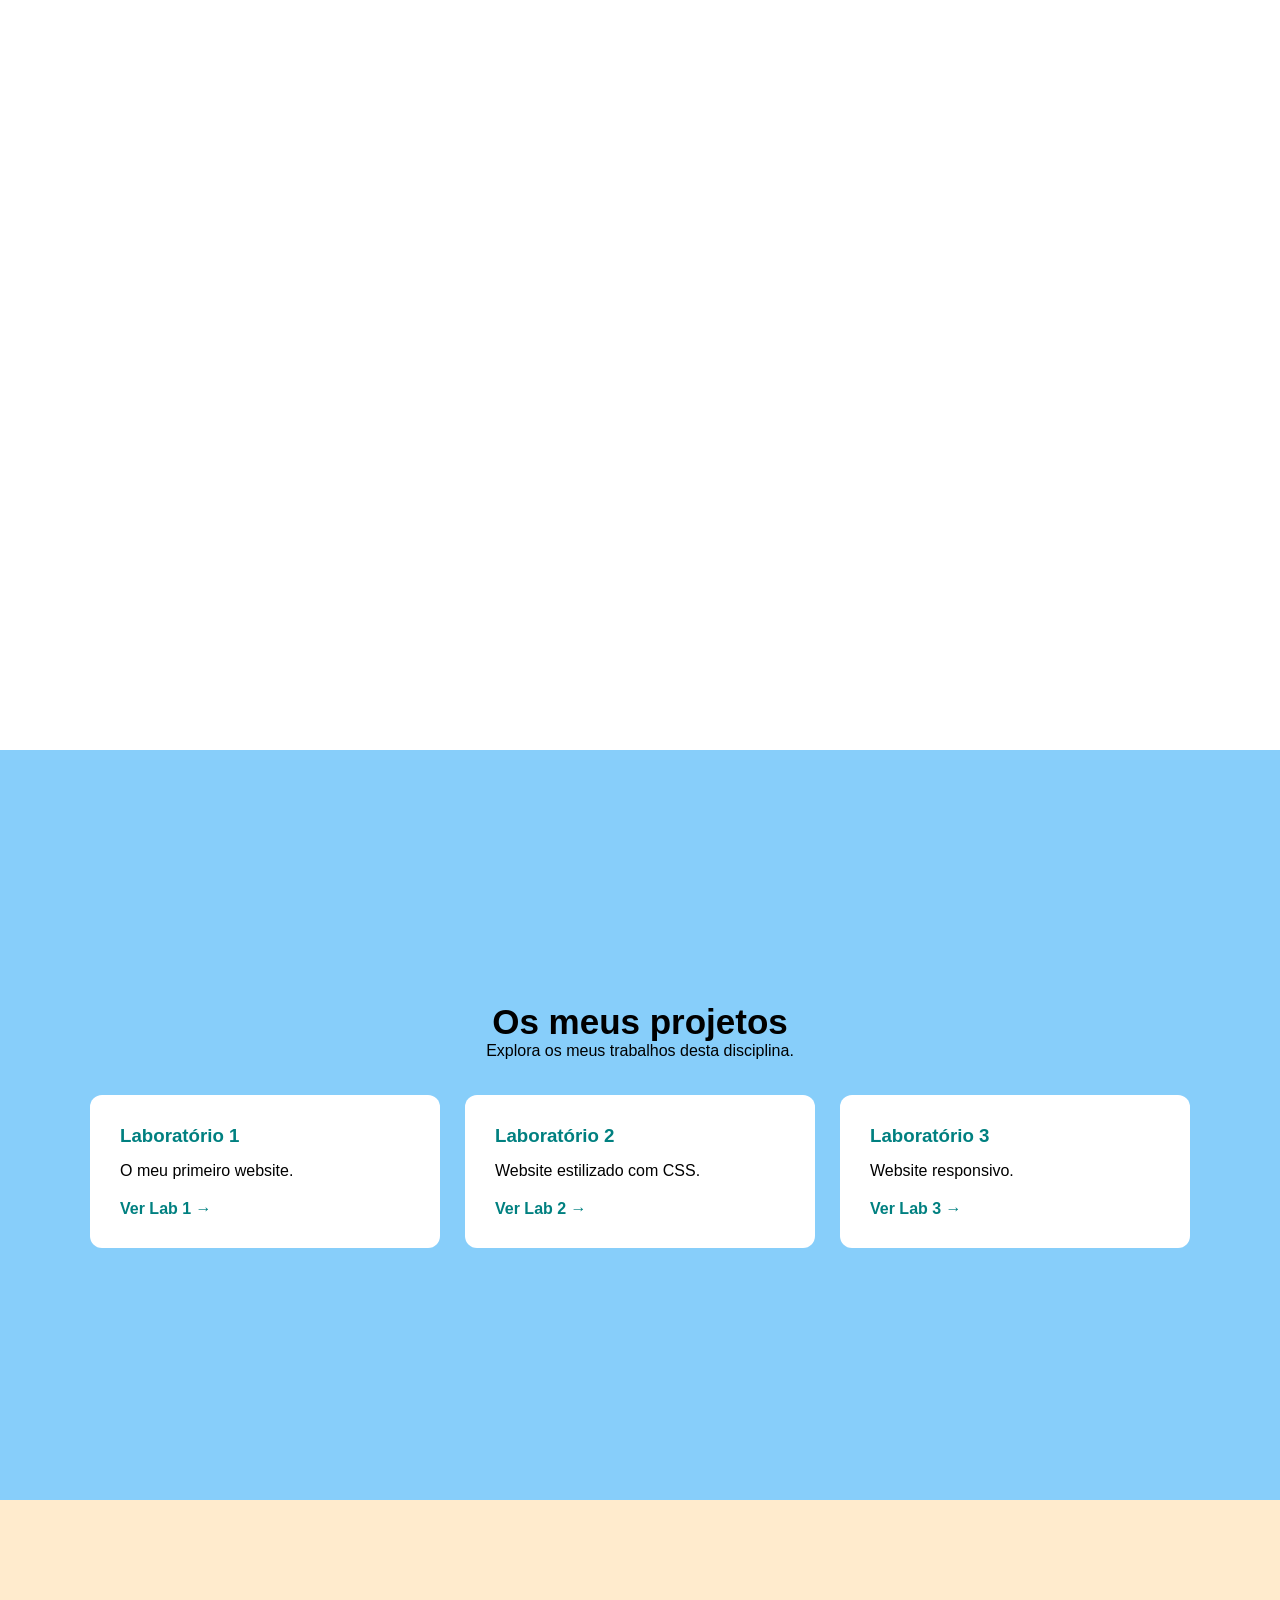
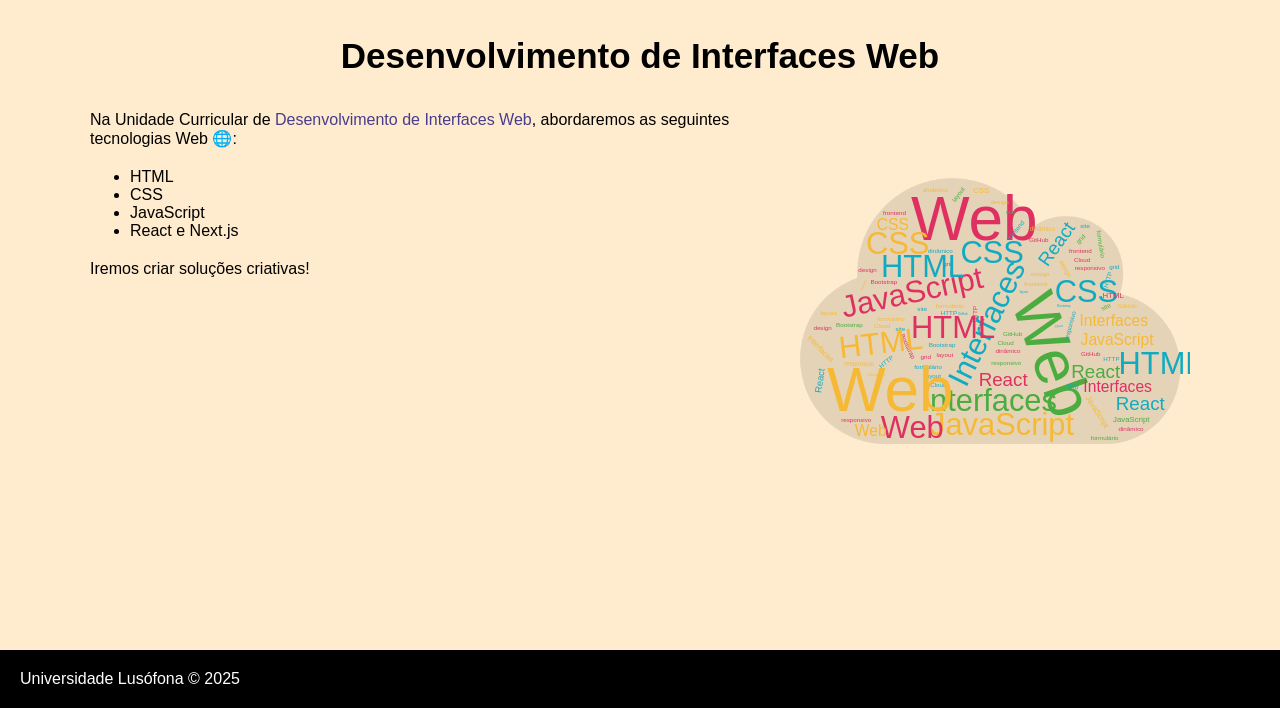
<file: index.html>
<!doctype html>
<html lang="pt">
  <head>
    <meta charset="utf-8" />
    <meta name="viewport" content="width=device-width, initial-scale=1" />
    <title>Primeira Página Web</title>
    <link rel="stylesheet" href="styles.css" />
  </head>

  <body>
    <main>
      <section id="inicio" class="hero">
        <nav>
          <ul>
            <li><a href="#inicio">Início</a></li>
            <li><a href="#projetos">Projetos</a></li>
            <li><a href="#cadeira">Interfaces Web</a></li>
          </ul>
        </nav>

        <div class="hero-content">
          <h1>Eis a minha primeira página Web!</h1>
          <p>
            Aqui tenho os meus projetos de Desenvolvimento de Interfaces Web.
          </p>
        </div>
      </section>

      <section id="projetos" class="projetos">
        <h2>Os meus projetos</h2>
        <p>Explora os meus trabalhos desta disciplina.</p>

        <div class="cards">
          <article class="card">
            <h3>Laboratório 1</h3>
            <p>O meu primeiro website.</p>
            <a href="lab1/index.html">Ver Lab 1 →</a>
          </article>

          <article class="card">
            <h3>Laboratório 2</h3>
            <p>Website estilizado com CSS.</p>
            <a href="lab2/index.html">Ver Lab 2 →</a>
          </article>

          <article class="card">
            <h3>Laboratório 3</h3>
            <p>Website responsivo.</p>
            <a href="lab3/index.html">Ver Lab 3 →</a>
          </article>
        </div>
      </section>

      <section id="cadeira" class="cadeira">
        <h2>Desenvolvimento de Interfaces Web</h2>

        <div class="cadeira-content">
          <div class="texto">
            <p>
              Na Unidade Curricular de
              <a
                href="https://moodle.ensinolusofona.pt/course/view.php?id=27320"
                target="_blank"
                >Desenvolvimento de Interfaces Web</a
              >, abordaremos as seguintes tecnologias Web 🌐:
            </p>

            <ul>
              <li>HTML</li>
              <li>CSS</li>
              <li>JavaScript</li>
              <li>React e Next.js</li>
            </ul>

            <p>Iremos criar soluções criativas!</p>
          </div>

          <div class="imagem">
            <img
              src="images/diw.svg"
              alt="Ilustração de Desenvolvimento de Interfaces Web"
            />
          </div>
        </div>
      </section>
    </main>

    <footer>
      <p>Universidade Lusófona © 2025</p>
    </footer>
  </body>
</html>
</file>
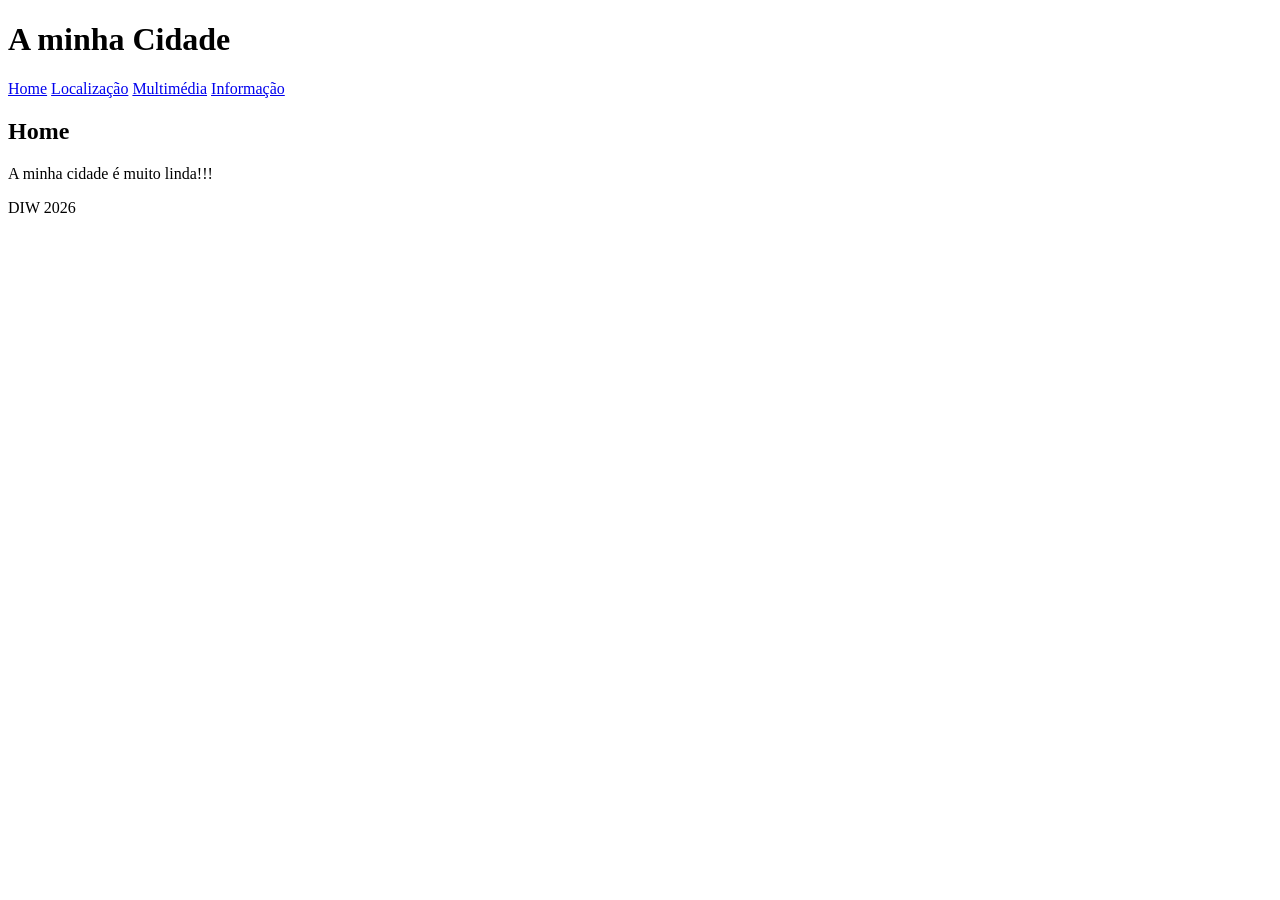
<file: cidade/index.html>
<!doctype html>
<html lang="pt">
  <head>
    <meta charset="UTF-8" />
    <meta name="viewport" content="width=device-width, initial-scale=1.0" />
    <title>Cidade</title>
  </head>
  <body>
    <header>
      <h1>A minha Cidade</h1>
      <nav>
        <a href="index.html">Home</a>
        <a href="local.html">Localização</a>
        <a href="multimedia.html">Multimédia</a>
        <a href="info.html">Informação</a>
      </nav>
    </header>
    <main>
      <h2>Home</h2>
      <p>A minha cidade é muito linda!!!</p>
    </main>
    <footer>
      <p>DIW 2026</p>
    </footer>
  </body>
</html>
</file>
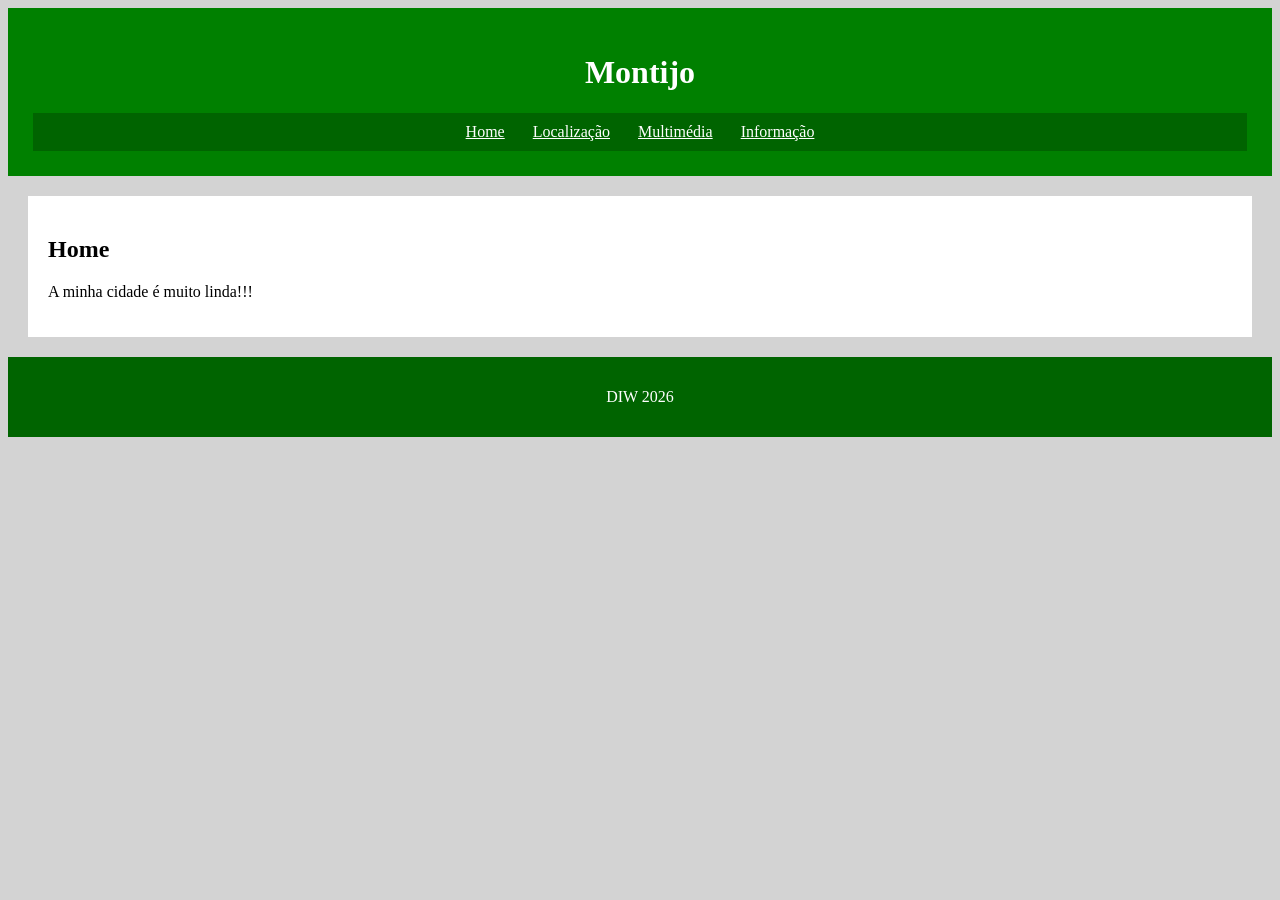
<file: lab2/index.html>
<!doctype html>
<html lang="pt">
  <head>
    <meta charset="UTF-8" />
    <meta name="viewport" content="width=device-width, initial-scale=1.0" />
    <title>Cidade</title>
    <link rel="stylesheet" href="styles.css" />
  </head>
  <body>
    <header>
      <h1>Montijo</h1>
      <nav>
        <a href="index.html">Home</a>
        <a href="local.html">Localização</a>
        <a href="multimedia.html">Multimédia</a>
        <a href="info.html">Informação</a>
      </nav>
    </header>
    <main>
      <h2>Home</h2>
      <p>A minha cidade é muito linda!!!</p>
    </main>
    <footer>
      <p>DIW 2026</p>
    </footer>
  </body>
</html>
</file>
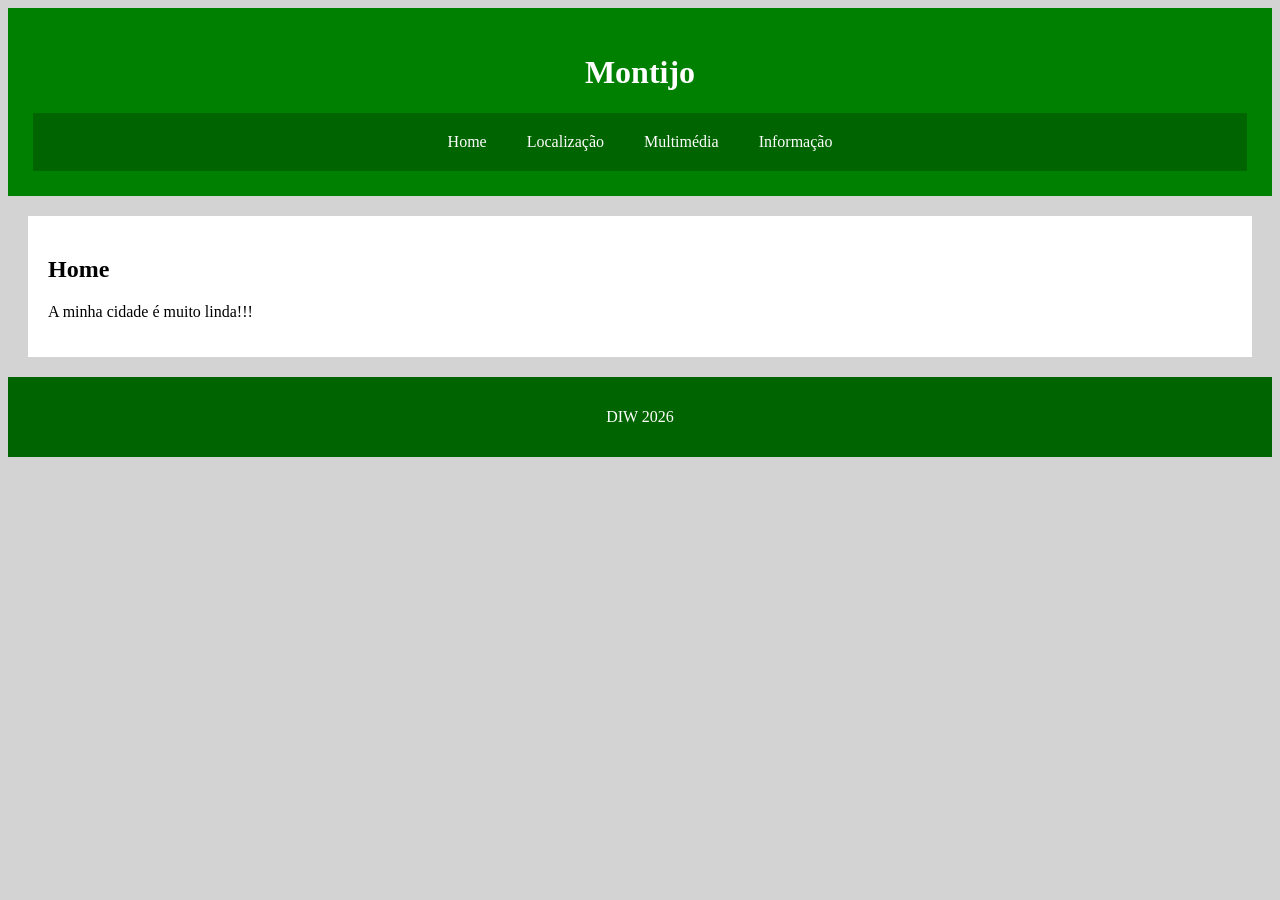
<file: lab3/index.html>
<!doctype html>
<html lang="pt">
  <head>
    <meta charset="UTF-8" />
    <meta name="viewport" content="width=device-width, initial-scale=1.0" />
    <style>
      * {
        box-sizing: border-box;
      }
    </style>
    <title>Cidade</title>
    <link rel="stylesheet" href="styles.css" />
  </head>
  <body>
    <header>
      <h1>Montijo</h1>
      <nav>
        <a href="index.html">Home</a>
        <a href="local.html">Localização</a>
        <a href="multimedia.html">Multimédia</a>
        <a href="info.html">Informação</a>
      </nav>
    </header>
    <main>
      <h2>Home</h2>
      <p>A minha cidade é muito linda!!!</p>
    </main>
    <footer>
      <p>DIW 2026</p>
    </footer>
  </body>
</html>
</file>
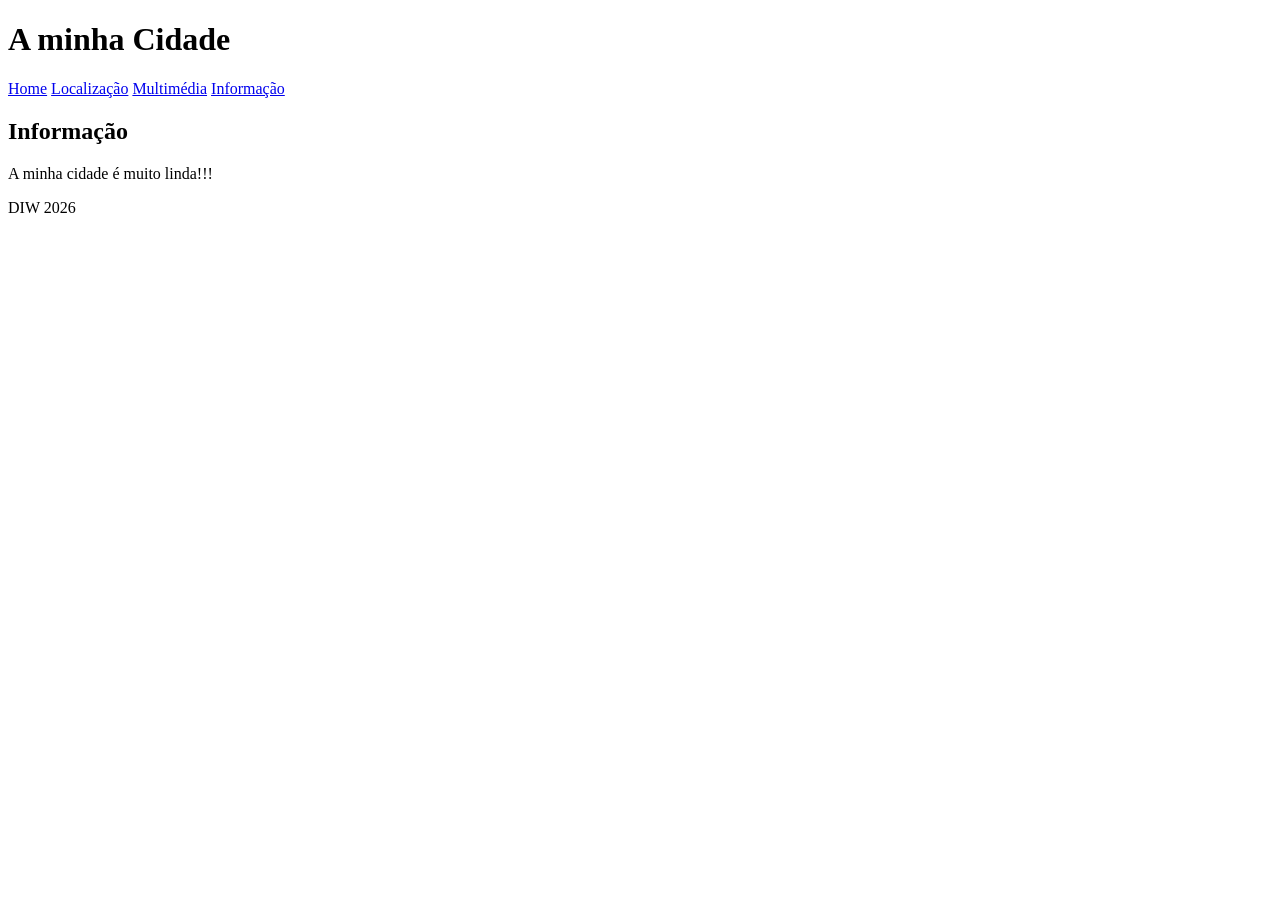
<file: cidade/info.html>
<!doctype html>
<html lang="pt">
  <head>
    <meta charset="UTF-8" />
    <meta name="viewport" content="width=device-width, initial-scale=1.0" />
    <title>Cidade</title>
  </head>
  <body>
    <header>
      <h1>A minha Cidade</h1>
      <nav>
        <a href="index.html">Home</a>
        <a href="local.html">Localização</a>
        <a href="multimedia.html">Multimédia</a>
        <a href="info.html">Informação</a>
      </nav>
    </header>
    <main>
      <h2>Informação</h2>
      <p>A minha cidade é muito linda!!!</p>
    </main>
    <footer>
      <p>DIW 2026</p>
    </footer>
  </body>
</html>
</file>
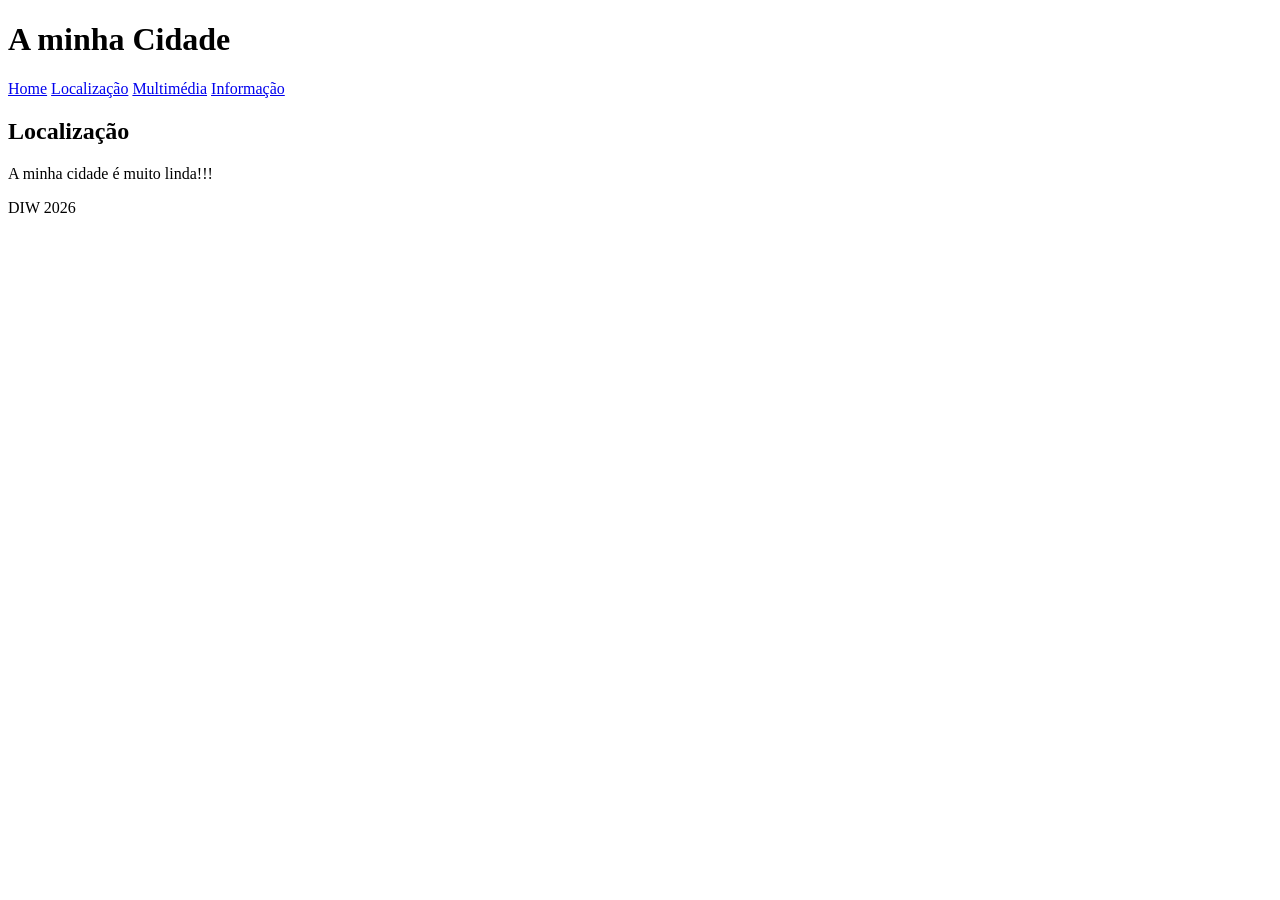
<file: cidade/local.html>
<!doctype html>
<html lang="pt">
  <head>
    <meta charset="UTF-8" />
    <meta name="viewport" content="width=device-width, initial-scale=1.0" />
    <title>Cidade</title>
  </head>
  <body>
    <header>
      <h1>A minha Cidade</h1>
      <nav>
        <a href="index.html">Home</a>
        <a href="local.html">Localização</a>
        <a href="multimedia.html">Multimédia</a>
        <a href="info.html">Informação</a>
      </nav>
    </header>
    <main>
      <h2>Localização</h2>
      <p>A minha cidade é muito linda!!!</p>
    </main>
    <footer>
      <p>DIW 2026</p>
    </footer>
  </body>
</html>
</file>
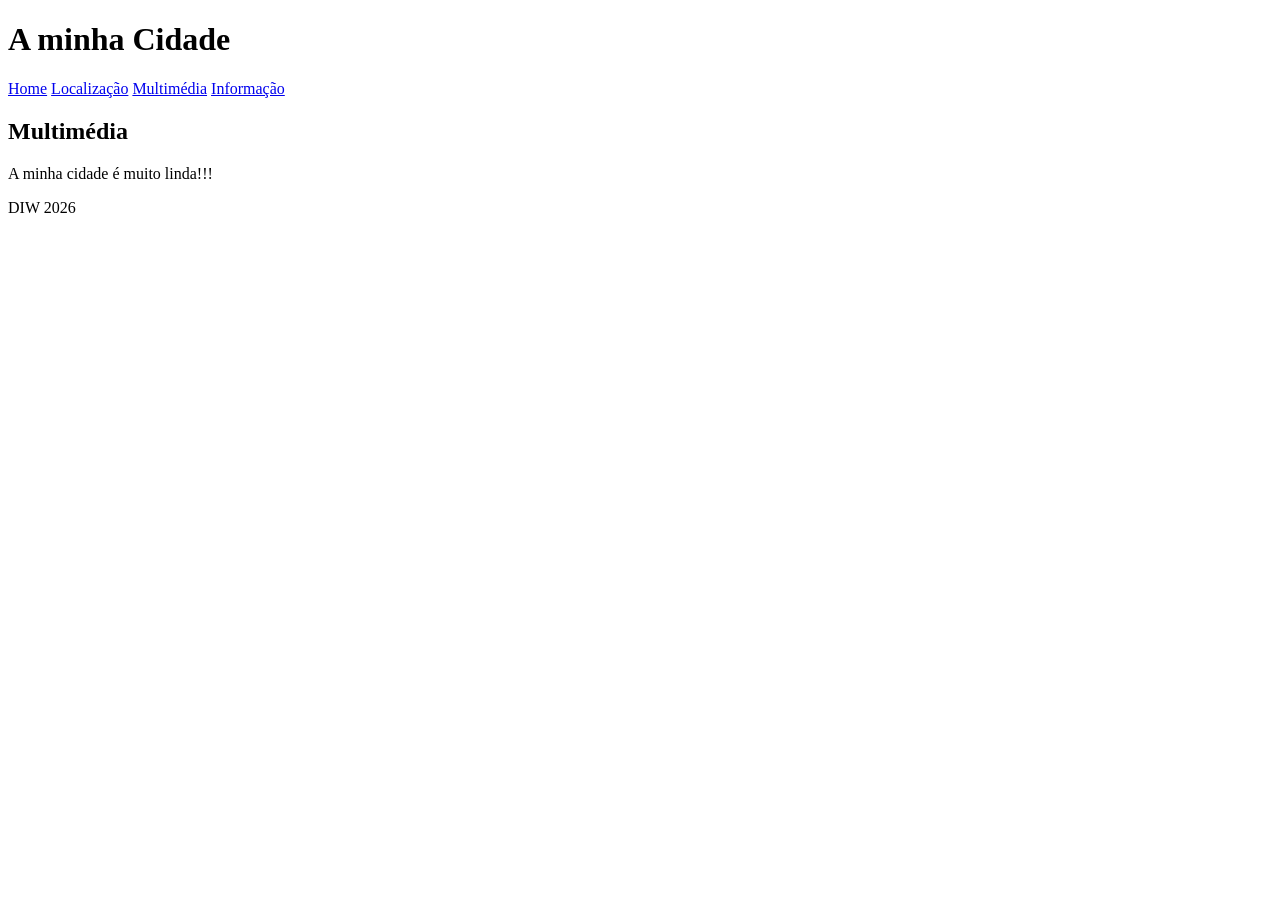
<file: cidade/multimedia.html>
<!doctype html>
<html lang="pt">
  <head>
    <meta charset="UTF-8" />
    <meta name="viewport" content="width=device-width, initial-scale=1.0" />
    <title>Cidade</title>
  </head>
  <body>
    <header>
      <h1>A minha Cidade</h1>
      <nav>
        <a href="index.html">Home</a>
        <a href="local.html">Localização</a>
        <a href="multimedia.html">Multimédia</a>
        <a href="info.html">Informação</a>
      </nav>
    </header>
    <main>
      <h2>Multimédia</h2>
      <p>A minha cidade é muito linda!!!</p>
    </main>
    <footer>
      <p>DIW 2026</p>
    </footer>
  </body>
</html>
</file>
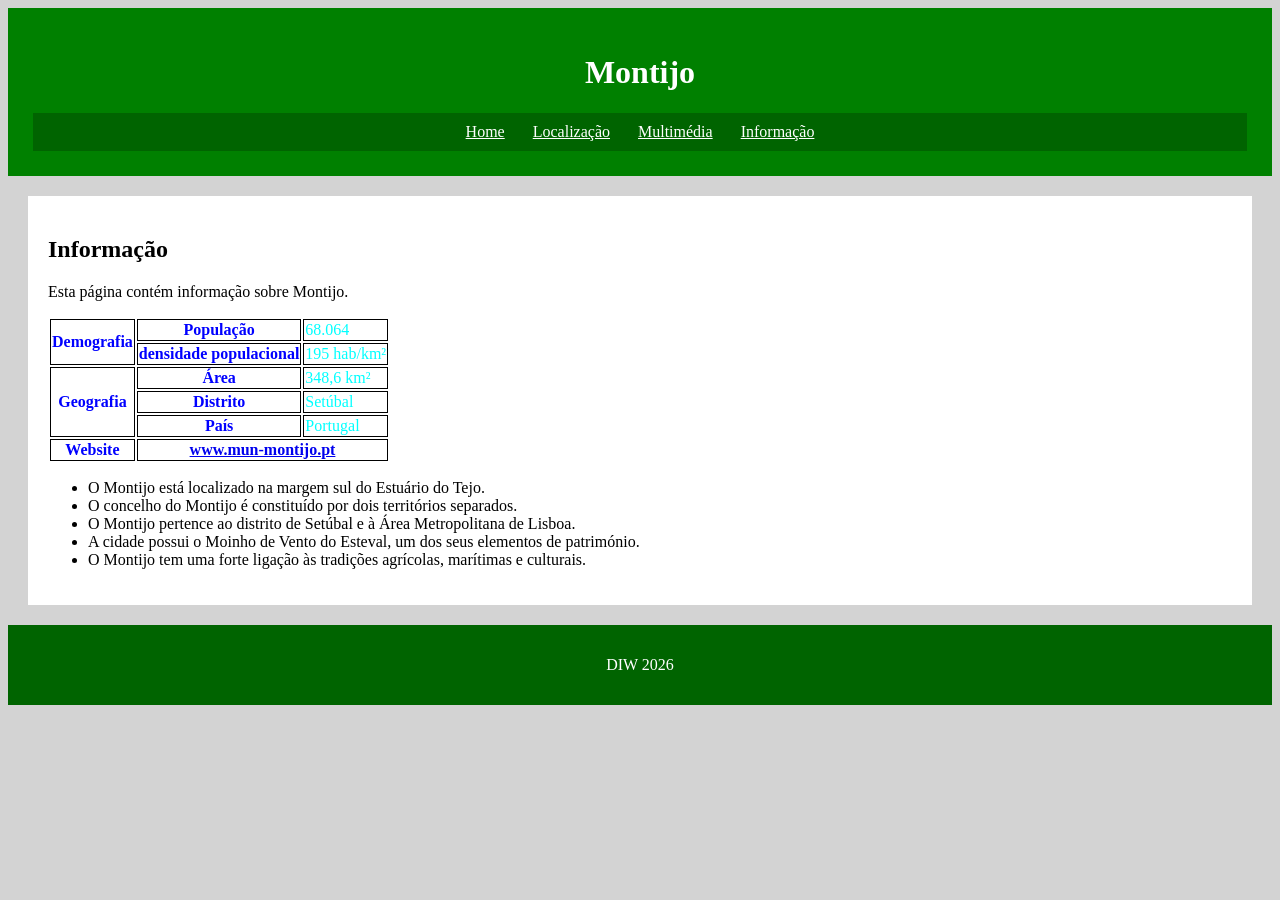
<file: lab2/info.html>
<!doctype html>
<html lang="pt">
  <head>
    <meta charset="UTF-8" />
    <meta name="viewport" content="width=device-width, initial-scale=1.0" />
    <title>Cidade</title>
    <style>
      th {
        color: blue;
      }

      td {
        color: cyan;
      }

      th,
      td {
        border: 1px solid black;
      }
    </style>
    <link rel="stylesheet" href="styles.css" />
  </head>
  <body>
    <header>
      <h1>Montijo</h1>
      <nav>
        <a href="index.html">Home</a>
        <a href="local.html">Localização</a>
        <a href="multimedia.html">Multimédia</a>
        <a href="info.html">Informação</a>
      </nav>
    </header>
    <main>
      <h2>Informação</h2>
      <p>Esta página contém informação sobre Montijo.</p>
      <table>
        <tbody>
          <tr>
            <th scope="rowgroup" rowspan="2">Demografia</th>
            <th scope="col">População</th>
            <td>68.064</td>
          </tr>

          <tr>
            <th scope="col">densidade populacional</th>
            <td>195 hab/km²</td>
          </tr>

          <tr>
            <th scope="rowgroup" rowspan="3">Geografia</th>
            <th scope="col">Área</th>
            <td>348,6 km²</td>
          </tr>

          <tr>
            <th scope="col">Distrito</th>
            <td>Setúbal</td>
          </tr>

          <tr>
            <th scope="col">País</th>
            <td>Portugal</td>
          </tr>

          <tr>
            <th scope="col">Website</th>
            <th scope="colgroup" colspan="2">
              <a href="https://www.mun-montijo.pt/">www.mun-montijo.pt</a>
            </th>
          </tr>
        </tbody>
      </table>

      <ul>
        <li>O Montijo está localizado na margem sul do Estuário do Tejo.</li>
        <li>
          O concelho do Montijo é constituído por dois territórios separados.
        </li>
        <li>
          O Montijo pertence ao distrito de Setúbal e à Área Metropolitana de
          Lisboa.
        </li>
        <li>
          A cidade possui o Moinho de Vento do Esteval, um dos seus elementos de
          património.
        </li>
        <li>
          O Montijo tem uma forte ligação às tradições agrícolas, marítimas e
          culturais.
        </li>
      </ul>
    </main>
    <footer>
      <p>DIW 2026</p>
    </footer>
  </body>
</html>
</file>
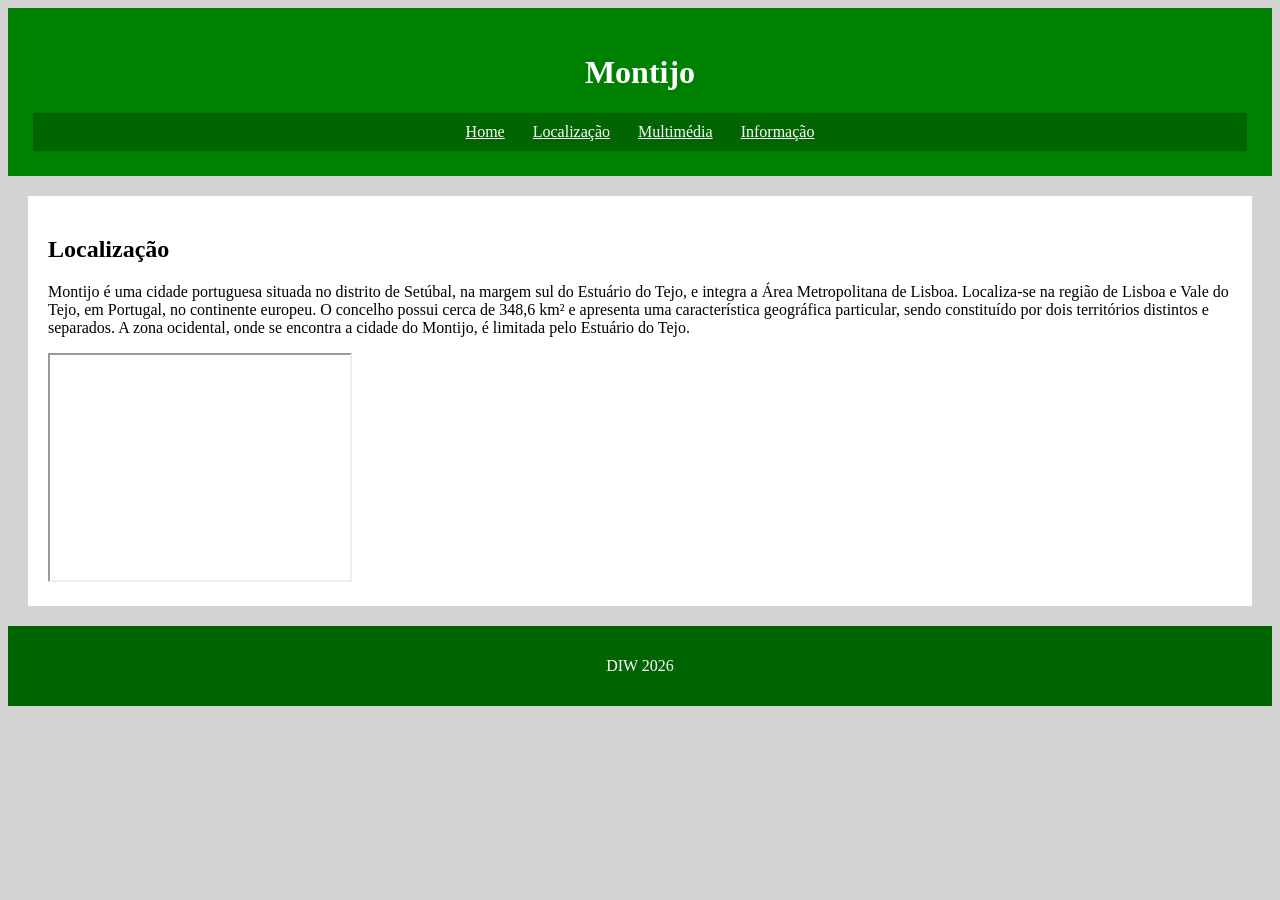
<file: lab2/local.html>
<!doctype html>
<html lang="pt">
  <head>
    <meta charset="UTF-8" />
    <meta name="viewport" content="width=device-width, initial-scale=1.0" />
    <title>Cidade</title>
    <link rel="stylesheet" href="styles.css" />
  </head>
  <body>
    <header>
      <h1>Montijo</h1>
      <nav>
        <a href="index.html">Home</a>
        <a href="local.html">Localização</a>
        <a href="multimedia.html">Multimédia</a>
        <a href="info.html">Informação</a>
      </nav>
    </header>
    <main>
      <h2>Localização</h2>
      <p>
        Montijo é uma cidade portuguesa situada no distrito de Setúbal, na
        margem sul do Estuário do Tejo, e integra a Área Metropolitana de
        Lisboa. Localiza-se na região de Lisboa e Vale do Tejo, em Portugal, no
        continente europeu. O concelho possui cerca de 348,6 km² e apresenta uma
        característica geográfica particular, sendo constituído por dois
        territórios distintos e separados. A zona ocidental, onde se encontra a
        cidade do Montijo, é limitada pelo Estuário do Tejo.
      </p>
      <iframe
        src="https://www.google.com/maps/embed?pb=!1m18!1m12!1m3!1d49816.444638571054!2d-9.032027500485238!3d38.70568987169387!2m3!1f0!2f0!3f0!3m2!1i1024!2i768!4f13.1!3m3!1m2!1s0xd1939eb3ac02dd7%3A0x42cc94a7d11be406!2sMontijo!5e0!3m2!1spt-PT!2spt!4v1790978358450!5m2!1spt-PT!2spt"
        width="300"
        height="225"
        title="Mapa da localização do Montijo"
        allowfullscreen=""
        loading="lazy"
        referrerpolicy="strict-origin-when-cross-origin"
      ></iframe>
    </main>
    <footer>
      <p>DIW 2026</p>
    </footer>
  </body>
</html>
</file>
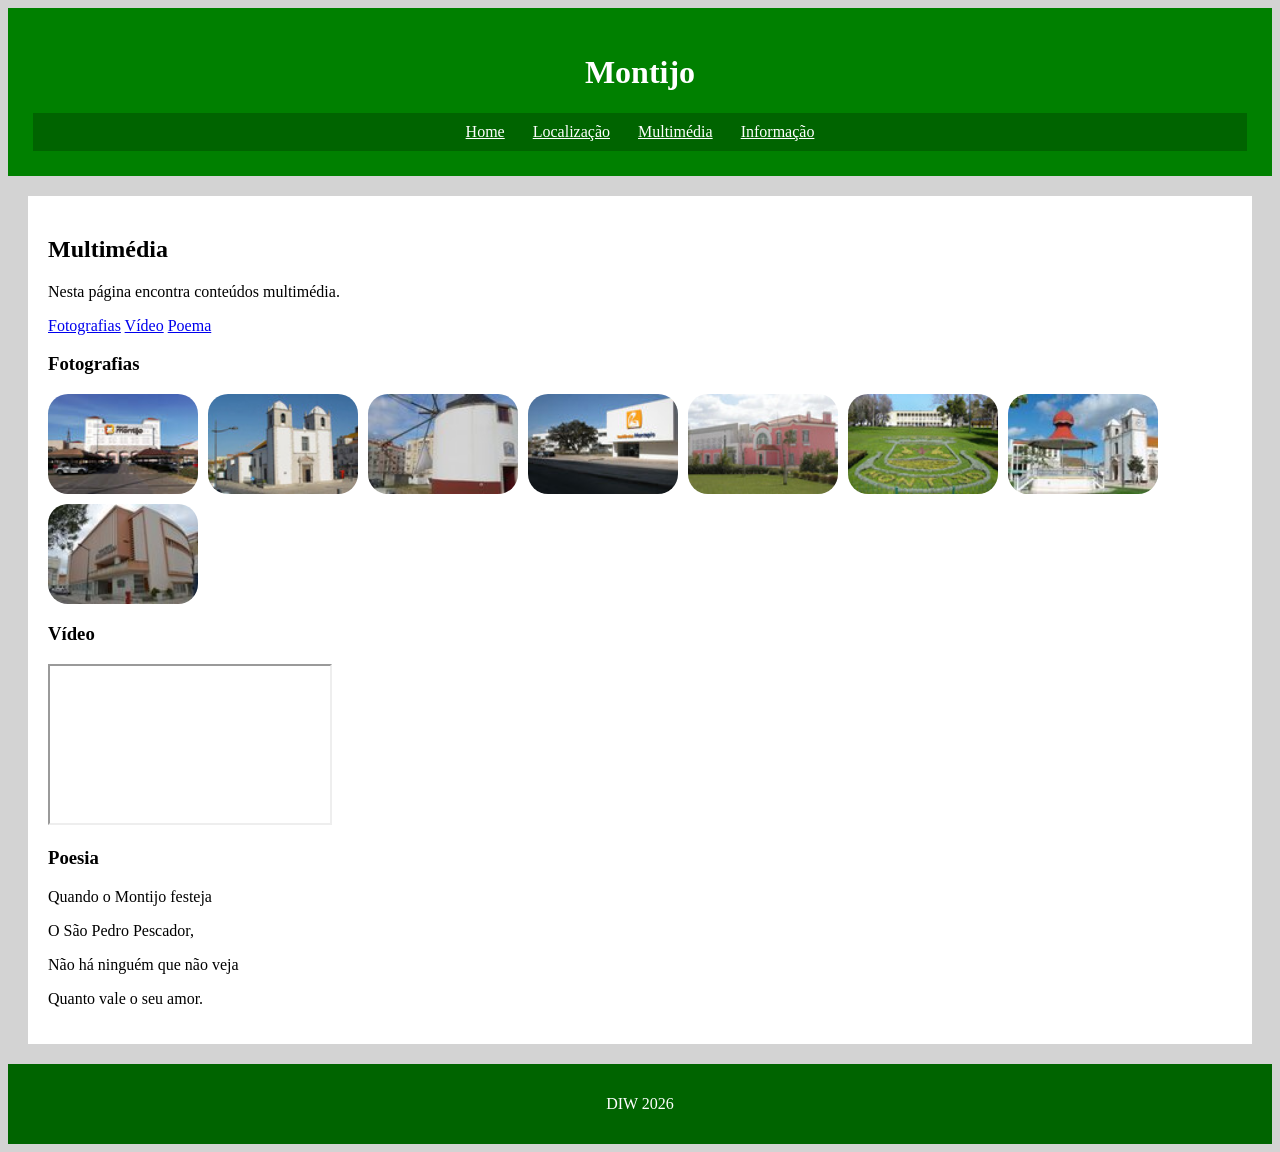
<file: lab2/multimedia.html>
<!doctype html>
<html lang="pt">
  <head>
    <meta charset="UTF-8" />
    <meta name="viewport" content="width=device-width, initial-scale=1.0" />
    <title>Cidade</title>
    <style>
      .fotografias {
        display: flex;
        flex-direction: row;
        flex-wrap: wrap;
        gap: 10px;
      }
      .fotografias img {
        width: 150px;
        border-radius: 20px;
      }
    </style>
    <link rel="stylesheet" href="styles.css" />
  </head>
  <body>
    <header>
      <h1>Montijo</h1>
      <nav>
        <a href="index.html">Home</a>
        <a href="local.html">Localização</a>
        <a href="multimedia.html">Multimédia</a>
        <a href="info.html">Informação</a>
      </nav>
    </header>
    <main>
      <h2>Multimédia</h2>
      <p>Nesta página encontra conteúdos multimédia.</p>
      <p>
        <a href="#fotografias">Fotografias</a>
        <a href="#video">Vídeo</a>
        <a href="#poema">Poema</a>
      </p>

      <section id="fotografias">
        <h3>Fotografias</h3>
        <div class="fotografias">
          <img src="images/Forum.jpg" alt="Forum Montijo" />
          <img src="images/Igreja.jpg" alt="Igreja do Divino Espírito Santo" />
          <img src="images/Moinho.jpg" alt="Moinho de Vento do Esteval" />
          <img src="images/Montepio.jpg" alt="Residências Montepio Montijo" />
          <img src="images/Musica.jpg" alt="Casa da Música Jorge Peixinho" />
          <img
            src="images/Parque.jpg"
            alt="Parque Municipal Carlos Hidalgo Gomes de Loureiro"
          />
          <img src="images/Praça.jpg" alt="Praça da República" />
          <img src="images/Teatro.jpg" alt="Cinema-Teatro Joaquim d'Almeida" />
        </div>
      </section>

      <section id="video">
        <h3>Vídeo</h3>
        <div class="video">
          <iframe
            width="280"
            height="157"
            src="https://www.youtube.com/embed/ktz8B-mBIH0?si=1H3d8DULFc8_VPO4"
            title="YouTube video player"
            allow="
              accelerometer;
              autoplay;
              clipboard-write;
              encrypted-media;
              gyroscope;
              picture-in-picture;
              web-share;
            "
            referrerpolicy="strict-origin-when-cross-origin"
            allowfullscreen
          ></iframe>
        </div>
      </section>

      <section id="poema">
        <h3>Poesia</h3>
        <div class="poema">
          <p>Quando o Montijo festeja</p>
          <p>O São Pedro Pescador,</p>
          <p>Não há ninguém que não veja</p>
          <p>Quanto vale o seu amor.</p>
        </div>
      </section>
    </main>
    <footer>
      <p>DIW 2026</p>
    </footer>
  </body>
</html>
</file>
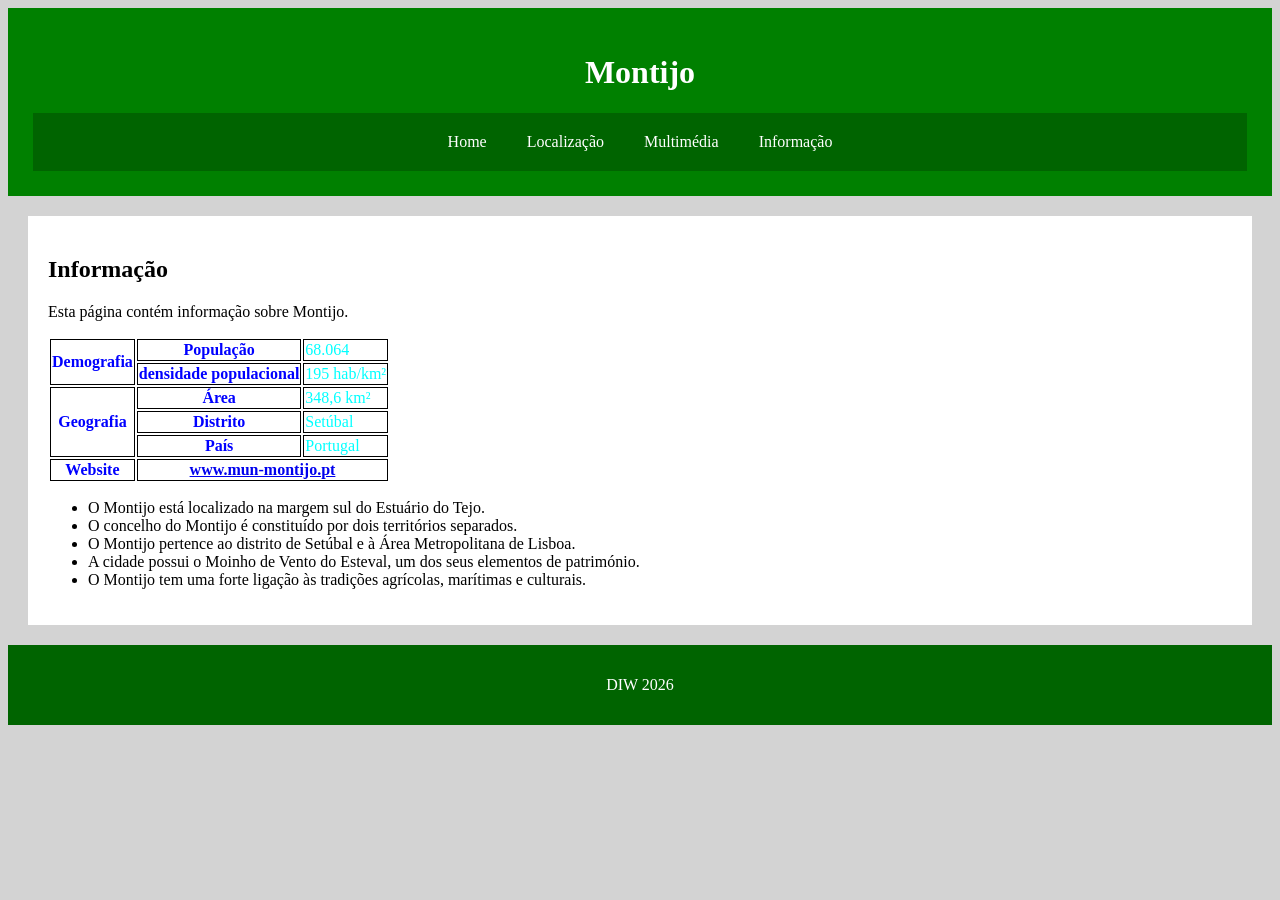
<file: lab3/info.html>
<!doctype html>
<html lang="pt">
  <head>
    <meta charset="UTF-8" />
    <meta name="viewport" content="width=device-width, initial-scale=1.0" />
    <style>
      * {
        box-sizing: border-box;
      }
    </style>
    <title>Cidade</title>
    <style>
      th {
        color: blue;
      }

      td {
        color: cyan;
      }

      th,
      td {
        border: 1px solid black;
      }
    </style>
    <link rel="stylesheet" href="styles.css" />
  </head>
  <body>
    <header>
      <h1>Montijo</h1>
      <nav>
        <a href="index.html">Home</a>
        <a href="local.html">Localização</a>
        <a href="multimedia.html">Multimédia</a>
        <a href="info.html">Informação</a>
      </nav>
    </header>
    <main>
      <h2>Informação</h2>
      <p>Esta página contém informação sobre Montijo.</p>
      <table>
        <tbody>
          <tr>
            <th scope="rowgroup" rowspan="2">Demografia</th>
            <th scope="col">População</th>
            <td>68.064</td>
          </tr>

          <tr>
            <th scope="col">densidade populacional</th>
            <td>195 hab/km²</td>
          </tr>

          <tr>
            <th scope="rowgroup" rowspan="3">Geografia</th>
            <th scope="col">Área</th>
            <td>348,6 km²</td>
          </tr>

          <tr>
            <th scope="col">Distrito</th>
            <td>Setúbal</td>
          </tr>

          <tr>
            <th scope="col">País</th>
            <td>Portugal</td>
          </tr>

          <tr>
            <th scope="col">Website</th>
            <th scope="colgroup" colspan="2">
              <a href="https://www.mun-montijo.pt/">www.mun-montijo.pt</a>
            </th>
          </tr>
        </tbody>
      </table>

      <ul>
        <li>O Montijo está localizado na margem sul do Estuário do Tejo.</li>
        <li>
          O concelho do Montijo é constituído por dois territórios separados.
        </li>
        <li>
          O Montijo pertence ao distrito de Setúbal e à Área Metropolitana de
          Lisboa.
        </li>
        <li>
          A cidade possui o Moinho de Vento do Esteval, um dos seus elementos de
          património.
        </li>
        <li>
          O Montijo tem uma forte ligação às tradições agrícolas, marítimas e
          culturais.
        </li>
      </ul>
    </main>
    <footer>
      <p>DIW 2026</p>
    </footer>
  </body>
</html>
</file>
<file: styles.css>
* {
  margin: 0;
  box-sizing: border-box;
}

body {
  font-family: sans-serif;
}

section {
  min-height: 750px;
}

.hero {
  display: flex;
  align-items: center;
  justify-content: center;
  color: white;
  background: url("https://static.wikia.nocookie.net/aceattorney/images/c/c6/Fey_%26_Co._Office_entrance.png/revision/latest?cb=20210324160311&format=original");
  background-size: cover;
  background-position: center;
}

.projetos {
  background: lightskyblue;
  display: flex;
  flex-direction: column;
  justify-content: center;
  align-items: center;
}

.projetos h2,
.cadeira h2 {
  font-size: 35px;
}

.projetos > p {
  margin-bottom: 35px;
}

.cards {
  width: 100%;
  max-width: 1100px;
  display: flex;
  justify-content: center;
  gap: 25px;
}

.card {
  flex: 1 1 250px;
  padding: 30px;
  background: white;
  border-radius: 12px;
}

.card h3 {
  margin-bottom: 15px;
  color: teal;
}

.card p {
  margin-bottom: 20px;
}

.card a {
  color: teal;
  font-weight: bold;
  text-decoration: none;
}

.cadeira {
  background: blanchedalmond;
  display: flex;
  flex-direction: column;
  justify-content: center;
  align-items: center;
}

.cadeira h2 {
  margin-bottom: 35px;
}

.cadeira-content {
  max-width: 1100px;
  display: flex;
}

.texto p {
  margin-bottom: 20px;
}

.texto ul {
  margin-bottom: 20px;
}

.texto a {
  color: darkslateblue;
  text-decoration: none;
}

.imagem img {
  max-width: 400px;
}

.hero nav {
  position: absolute;
  top: 0;
  width: 100%;
  padding: 25px;
}

.hero nav ul {
  list-style: none;
  padding: 0;
  margin: 0;
  display: flex;
  gap: 1rem;
  justify-content: flex-end;
}

.hero nav a {
  text-decoration: none;
  color: inherit;
  font-weight: bold;
}

.card a:hover {
  text-decoration: underline;
}

.texto a:hover {
  text-decoration: underline;
}

.hero nav a:hover {
  color: lightskyblue;
}

footer {
  padding: 20px;
  background: black;
  color: white;
}

@media (width <= 770px) {
  section {
    padding: 30px 20px;
  }

  .hero nav ul {
    gap: 2rem;
    justify-content: center;
  }

  .cards {
    flex-direction: column;
  }

  .card {
    flex: auto;
  }

  .cadeira-content {
    flex-direction: column;
  }

  .imagem img {
    max-width: 300px;
  }
}
</file>
<file: lab2/styles.css>
body {
  background-color: lightgrey;
}

header {
  background-color: green;
  color: white;
  text-align: center;
  padding: 25px;
}

nav {
  background-color: darkgreen;
  text-align: center;
  padding: 10px;
}

nav a {
  color: white;
  margin: 12px;
}

main {
  background-color: white;
  margin: 20px;
  padding: 20px;
}

footer {
  background-color: darkgreen;
  color: white;
  text-align: center;
  padding: 15px;
}
</file>
<file: lab3/styles.css>
body {
  background-color: lightgrey;
}

header {
  background-color: green;
  color: white;
  text-align: center;
  padding: 25px;
}

nav {
  background-color: darkgreen;
  display: flex;
  flex-flow: row wrap;
  justify-content: center;
  align-items: center;
  gap: 10px;
  padding: 10px;
}

nav a {
  color: white;
  text-decoration: none;
  padding: 10px 15px;
}

main {
  background-color: white;
  margin: 20px;
  padding: 20px;
}

footer {
  background-color: darkgreen;
  color: white;
  text-align: center;
  padding: 15px;
}

@media (width <= 600px) {
  header {
    padding: 20px 10px;
  }

  header h1 {
    font-size: 25px;
  }

  nav {
    flex-direction: column;
    align-items: stretch;
    gap: 5px;
  }

  nav a {
    display: block;
    text-align: center;
    padding: 12px;
  }

  main {
    width: 100%;
    margin: 10px auto;
    padding: 15px;
  }

  main h2 {
    font-size: 20px;
  }
}
</file>
